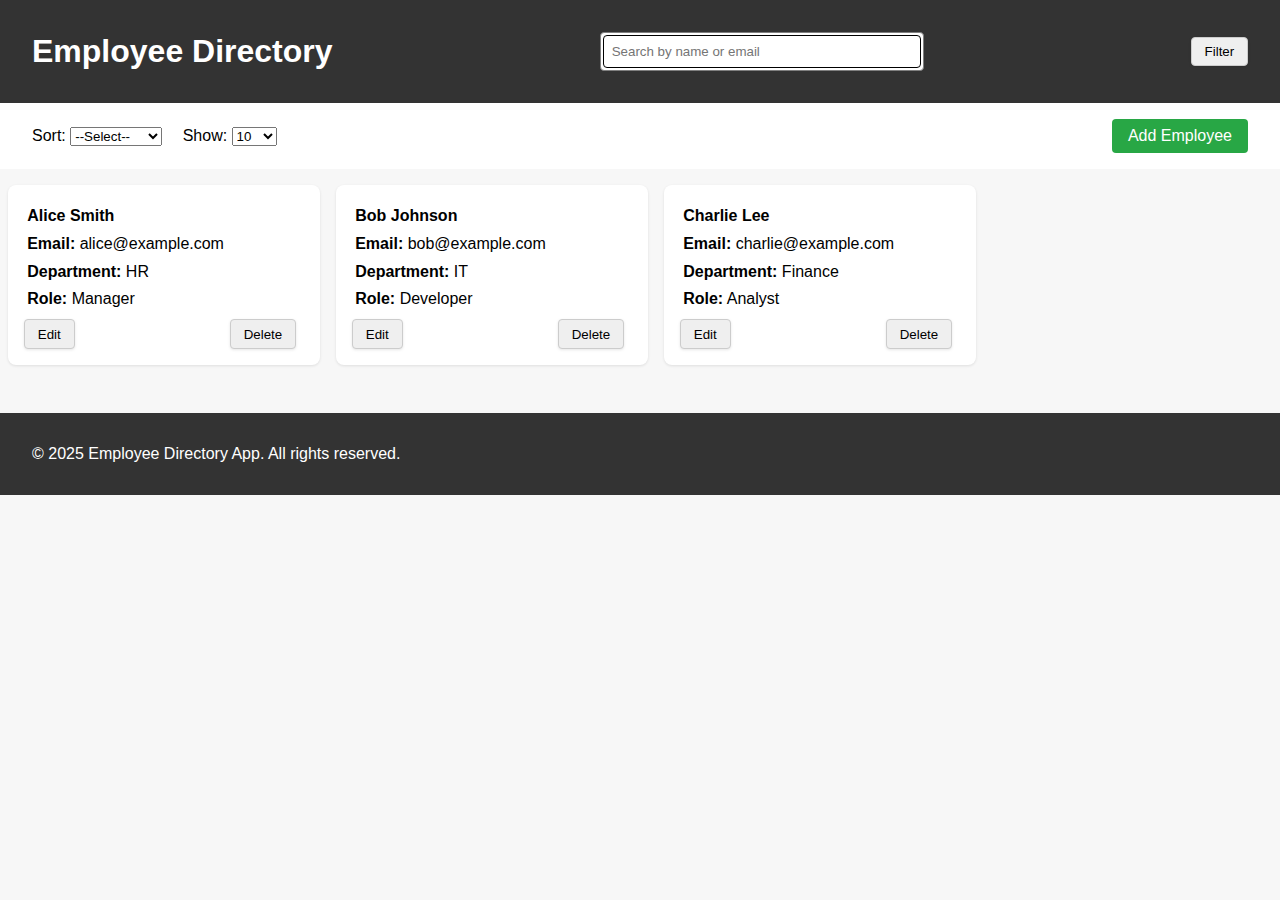
<file: index.html>
<!DOCTYPE html>
<html lang="en">
<head>
  <meta charset="UTF-8" />
  <meta name="viewport" content="width=device-width, initial-scale=1.0" />
  <title>Employee Directory</title>
  <link rel="stylesheet" href="styles/main.css" />
</head>
<body>
  <!-- Header -->
  <header class="header">
    <h1>Employee Directory</h1>
    <!-- <div class="header-actions"> -->
        
        <div class="search-wrapper">
      <input type="text" placeholder="Search by name or email" class="search-input" />
      </div>

      <button class="filter-btn">Filter</button>
    <!-- </div> -->
  </header>

  <main class="main-content">
  <section class="employee-section">

  <!-- Controls -->
  <section class="controls">
    <div class="sort-show">
      <label>Sort:
        <select id="sort">
          <option value="">--Select--</option>
          <option value="firstName">First Name</option>
          <option value="department">Department</option>
        </select>
      </label>
      <label>Show:
        <select id="show-count">
          <option value="10">10</option>
          <option value="25">25</option>
          <option value="50">50</option>
          <option value="100">100</option>
        </select>
      </label>
    </div>
<a href="form.html" class="add-btn">Add Employee</a>
  </section>

  <!-- Employee Cards -->
  <section class="employee-list" id="employeeList">
   
  </section>

  <div id="paginationControls" class="pagination-controls"></div>


</section>

  <!-- Filter Sidebar - hidden initially -->
  <aside id="filterPanel" class="filter-panel hidden">
    <div class="filter-header">
    <h2>Filter Employees</h2>
    <button class="close-btn" id="closeFilter">&times;</button>
  </div>
    <form id="filterForm">
        <div class="filter-row">
      <label for="filterFirstName">First Name:</label>
      <input type="text" id="filterFirstName" name="firstName" />
            </div>

       <div class="filter-row">    
      <label for="filterDepartment">Department:</label>
      <input type="text" id="filterDepartment" name="department" />
        </div> 
      <div class="filter-row">
      <label for="filterRole">Role:</label>
      <input type="text" id="filterRole" name="role" />
        </div>
      <div class="filter-actions">
        <button type="submit" class="apply-btn">Apply</button>
        <button type="button" class="reset-btn">Reset</button>
      </div>
    </form>
  </aside>
</main>


  <!-- Footer -->
  <footer class="footer">
    © 2025 Employee Directory App. All rights reserved.
  </footer>

  <script src="scripts/main.js"></script>

</body>
</html>
</file>
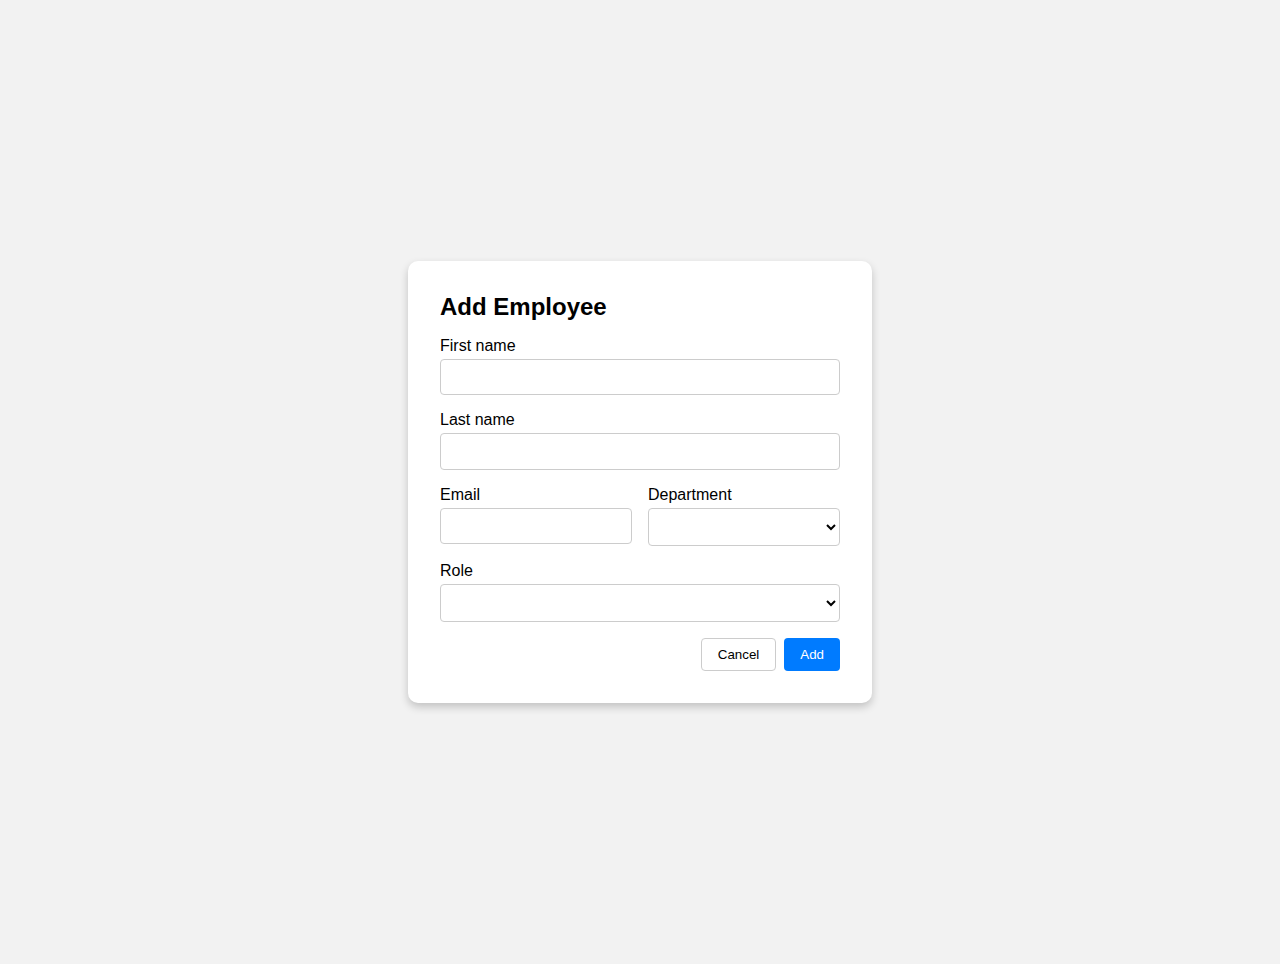
<file: form.html>
<!DOCTYPE html>
<html lang="en">
<head>
  <meta charset="UTF-8" />
  <meta name="viewport" content="width=device-width, initial-scale=1.0" />
  <title>Add Employee</title>
  <link rel="stylesheet" href="styles/main.css" />
</head>
<body>
  <main class="form-container">
    <form id="employeeForm" class="form-card">
      <h2 id="formTitle">Add Employee</h2>

      <div class="form-group">
        <label for="firstName">First name</label>
        <input type="text" id="firstName" required />
      </div>

      <div class="form-group">
        <label for="lastName">Last name</label>
        <input type="text" id="lastName" required />
      </div>

     <div class="form-row">
  <div class="form-group half">
    <label for="email">Email</label>
    <input type="email" id="email" required />
  </div>

  <div class="form-group half">
    <label for="department">Department</label>
    <select id="department" required>
      <option value=""></option>
      <option value="HR">HR</option>
      <option value="IT">IT</option>
      <option value="Finance">Finance</option>
      <option value="Marketing">Marketing</option>
    </select>
  </div>
</div>

<div class="form-group">
  <label for="role">Role</label>
  <select id="role" required>
    <option value=""></option>
    <option value="Manager">Manager</option>
    <option value="Developer">Developer</option>
    <option value="Analyst">Analyst</option>
    <option value="Designer">Designer</option>
  </select>
</div>


      <div class="form-actions">
        <button type="button" class="cancel-btn">Cancel</button>
        <button type="submit" class="submit-btn">Add</button>
      </div>
    </form>
  </main>

  <script src="scripts/form.js"></script>
</body>
</html>
</file>
<file: styles/main.css>
body {
  font-family: Arial, sans-serif;
  margin: 0;
  background-color: #f7f7f7;
}

.header {
  background-color: #333;
  color: white;
  padding: 2rem 2rem;
  display: flex;
  justify-content: space-between;
  align-items: center;
  flex-wrap: wrap;
}

.header h1 {
  margin: 0;
}


.search-wrapper {
  display: inline-block;
  padding: 2px; 
  border: 1px solid gray; 
  border-radius: 4px;
  background-color: white; 
}

.search-input {
  width:300px;
  padding: 0.5rem;
  border: 1px solid black; 
  border-radius: 4px;
  outline: none;
  background: white;
}


.filter-btn {
   border: none;
  padding: 0.4rem 0.8rem;
  cursor: pointer;
  border-radius: 4px;
 border:1px solid #ccc; 
  box-shadow: 0 1px 3px rgba(0, 0, 0, 0.1);
}

/* Layout for main content and sidebar */
.main-content {
  display: flex;
  flex-direction: row;
}

/* Left section: employee list + controls */
.employee-section {
  flex: 1;

}

.controls {
  display: flex;
  justify-content: space-between;
  align-items: center;
  padding: 1rem 2rem;
  background-color: white;
  /* border-bottom: 1px solid #ccc; */
  flex-wrap: wrap;
}

.sort-show label {
  margin-right: 1rem;
}

.add-btn {
  padding: 0.5rem 1rem;
  background-color: #28a745;
  color: white;
  border: none;
  cursor: pointer;
  text-decoration: none;
  border-radius:4px;
}

.employee-list {
  display: flex;
  flex-wrap: wrap;
  gap: 1rem;
  padding: 0.5rem;
}

.employee-card {
  
  
  padding: 1rem;
  width:280px;
  margin: 0.5rem 0;
  border-radius: 8px;
  background-color: #fff;
  box-shadow: 0 1px 3px rgba(0, 0, 0, 0.1);
}

.employee-card p {
  margin: 0.2rem 0;
  font-size: medium;
  padding:0.2rem;
}

.card-actions {
  margin-top: 0.5rem;
  display: flex;
  justify-content:space-between;
}

.card-actions button {
  margin-right: 0.5rem;
  padding: 0.4rem 0.8rem;
  border: none;
  border-radius: 4px;
 border:1px solid #ccc;
  cursor: pointer;
  box-shadow: 0 1px 3px rgba(0, 0, 0, 0.1);
}


.footer {
  background-color: #333;
  color: white;
  padding: 2rem;
  text-align: left;
  margin-top: 2rem;
}

/* Right section: filter sidebar */

/* 🔄 Toggle visibility */
.hidden {
  display: none;
}

.filter-panel {
  position: fixed;
  top:0;
  /* top: 70px;  height of header */
  right: 0;
    height: calc(100% - 70px);
  width: 300px;
  padding: 1.5rem;
  background-color: #ffffff;
  border-left: 1px solid #ccc;
  box-shadow: -2px 0 5px rgba(0, 0, 0, 0.05);
  z-index: 1000;
  overflow-y: auto;
}

.filter-header {
  display: flex;
  justify-content: space-between;
  align-items: center;
}

.close-btn {
  background: transparent;
  border: none;
  font-size: 1.5rem;
  color: #888;
  cursor: pointer;
}


/* Keep previous styles inside filter-panel */
.filter-panel label {
  display: block;
  margin-top: 1rem;
}

.filter-panel input {
  width: 100%;
  padding: 0.2rem;
  margin-top: 0.25rem;
  box-sizing: border-box;
}

.filter-row {
  display: flex;
  align-items:center;
  margin-top: 1rem;
  gap:0;

}

.filter-row label {
  display: inline-block;
  width: 90px; /* fixed width to align */
  margin: 0;
  font-weight: 500;
}

.filter-row input {
  flex: 1;
  padding: 0.2rem;
  box-sizing: border-box;
  margin-left:0;
}


.filter-actions {
  margin-top: 1.5rem;
  display: flex;
  gap: 0.5rem;
}

.apply-btn, .reset-btn {
  border: none;
  padding: 0.4rem 0.8rem;
  cursor: pointer;
  border-radius: 4px;
 border:1px solid #ccc; 
  box-shadow: 0 1px 3px rgba(0, 0, 0, 0.1);
}


.input-error {
  border: 1px solid red;
  background-color: #fff0f0;
}

.error-message {
  color: red;
  font-size: 0.8rem;
  margin-top: 2px;
}


/* Add/Edit Form Page Styles */
.form-container {
  display: flex;
  align-items: center;
  justify-content: center;
  min-height: 100vh;
  background-color: #f2f2f2;
  padding: 2rem;
}

.form-card {
  background-color: white;
  padding: 2rem;
  border-radius: 10px;
  width: 100%;
  max-width: 400px;
  box-shadow: 0 4px 8px rgba(0, 0, 0, 0.2);
}

.form-card h2 {
  margin-top: 0;
  margin-bottom: 1rem;
  font-size: 1.5rem;
}

.form-group {
  margin-bottom: 1rem;
}

.form-group label {
  display: block;
  margin-bottom: 0.25rem;
}


.form-row {
  display: flex;
  gap: 1rem;
   flex-wrap: wrap; 
}

.form-group.half {
    flex: 1 1 48%;        
  min-width: 150px;    
  
}

.form-group select, .form-group input  {
  width: 100%;
  padding: 0.6rem;
  border: 1px solid #ccc;
  border-radius: 4px;
  background-color: white;
   box-sizing: border-box; 
}


.form-actions {
  display: flex;
  justify-content: flex-end;
  gap: 0.5rem;
  margin-top: 1rem;
}

.cancel-btn {
  background-color:white;
  color: black;
  border: 1px solid #ccc;
  border-radius: 4px;
  padding: 0.5rem 1rem;
  cursor: pointer;
}

.submit-btn {
  background-color: #007bff;
  color: white;
  border: none;
  border-radius: 4px;
  padding: 0.5rem 1rem;
  cursor: pointer;
}

/* ==================== Responsive Design ==================== */
@media (max-width: 768px) {

  /* Header adjustments */
  .header {
    flex-direction: column;
    align-items: flex-start;
    gap: 1rem;
  }

  .search-input {
    width: 100%;
  }

  .filter-btn {
    align-self: flex-end;
  }

  /* Main layout stack vertically */
  .main-content {
    flex-direction: column;
  }

  /* Controls stack */
  .controls {
    flex-direction: column;
    align-items: flex-start;
    gap: 1rem;
  }

  /* Employee cards stack one per row */
  .employee-list {
    flex-direction: column;
    align-items: center;
  }

  .employee-card {
    width: 100%;
    max-width: 90%;
  }

  /* Filter sidebar becomes full-screen overlay */
  .filter-panel {
    width: 100%;
    height: 100%;
    top: 0;
    right: 0;
    border-left: none;
    border-top: 1px solid #ccc;
    box-shadow: none;
    z-index: 2000;
  }

  /* Optional: Make filter close button more prominent on mobile */
  .close-btn {
    font-size: 2rem;
  }
}


/* Even narrower phones (max 480px) */
@media (max-width: 480px) {
  .form-row {
    flex-direction: column;
  }

  .form-group.half {
    flex: 1 1 100%;
  }

  .form-card {
    padding: 1rem;
  }

  .controls {
    padding: 1rem;
  }

  .search-input {
    width: 100%;
  }

  .header {
    padding: 1rem;
  }

  .footer {
    padding: 1rem;
  }
}
</file>
